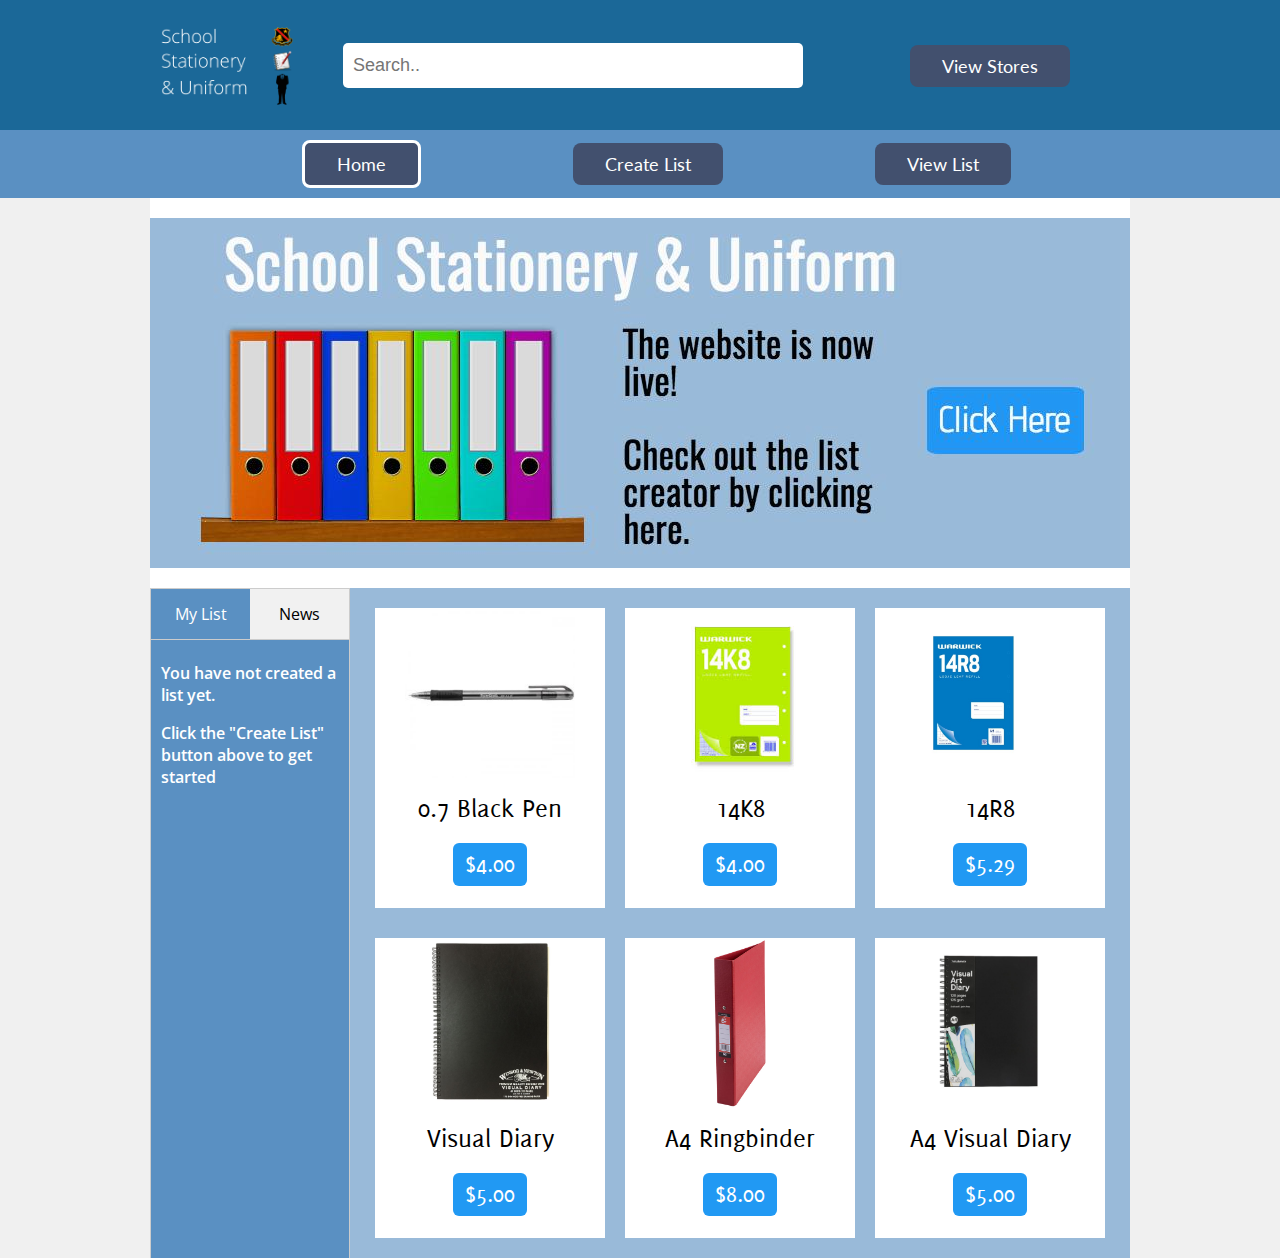
<file: index.html>
<!DOCTYPE html>
<html lang="en">
	<head>
		<meta charset="UTF-8" />
		<meta name="description" content="" />
		<meta name="keywords" content="" />
		<title> School Stationery & Uniform </title>
		<link rel="stylesheet" href="style.css" />
		<script type="text/javascript" src="https://ajax.googleapis.com/ajax/libs/jquery/2.1.3/jquery.min.js"></script>
		<script type="text/javascript" src="js/listTabs.js"></script>
		<script type="text/javascript" src="js/showStationery.js"></script>
	</head>
	<body>
			<header> 
				<div class="banner-elements">
					<img src="Images/logo.png" width="143px" height="90px"/>
					<form onsubmit="event.preventDefault(); getItems();" class="search">
						<input type="search" name="search" placeholder="Search.." id="search-text">
					</form>
					<button class="viewStores" onclick="location.href='viewStores.html'"> View Stores </button> 
				</div>
			</header>
			<nav>
				<ul>
					<li><button onclick="location.href='index.html'" style="border-color: white; 
					border-style: solid;"> Home </button></li>
					<li><button onclick="location.href='subjects.html'"> Create List </button></li>
					<li><button onclick="location.href='stationery.html'"> View List </button></li>
				</ul>
			</nav>
			<div id="main-content">
				<div id= "info-banner">
				</div>
				<div id="side-tab">
					<div id="tabs">
						<button class="tablink active" onclick="viewTab(event, 'my-list')">My List</button>
						<button class="tablink" onclick="viewTab(event, 'news')">News</button>
					</div>
					<div id="my-list" class="tab-content active">
						<div id="listText">
						<p>You have not created a list yet.</p>
						<p>Click the "Create List" button above to get started</p>
						</div>
						<button id="prevListPage" style="display: none">Prev Page</button>
						<button id="nextListPage" style="display: none">Next Page</button> 
					</div>
					<div id="news" class="tab-content">
						<p>The website is now live!</p>
						<p>Check out some of the current features by using the navigation above.</p>
					</div>
				</div>
				<div id="recommended-items">				
				</div>
			</div>
		<script>
			var listPage = 1;
			$(document).ready(function() {
            	$.ajax({
                type: "GET",
                url: "https://3mirvine.github.io/stationery/Lists/itemPrices.csv",
                dataType: "text",
                success: function(data) {homeItems(data); listPage = homeList(listPage);} 
            	})
			})
			$('#info-banner').click(function() {
				window.location.href = "subjects.html";
			})
			$('#nextListPage').click(function() {
				listPage = homeList(++listPage);
			})
			$('#prevListPage').click(function() {
				listPage = homeList(--listPage);
			})
			function getItems() {
				var search = document.getElementById("search-text");
				var searchItem = search.value;
				$.ajax({
                type: "GET",
                url: "https://3mirvine.github.io/stationery/Lists/itemPrices.csv",
                dataType: "text",
                success: function(data) {searchItems(data, searchItem);} 
            	})
			}
		</script>
	</body>
</html>
</file>
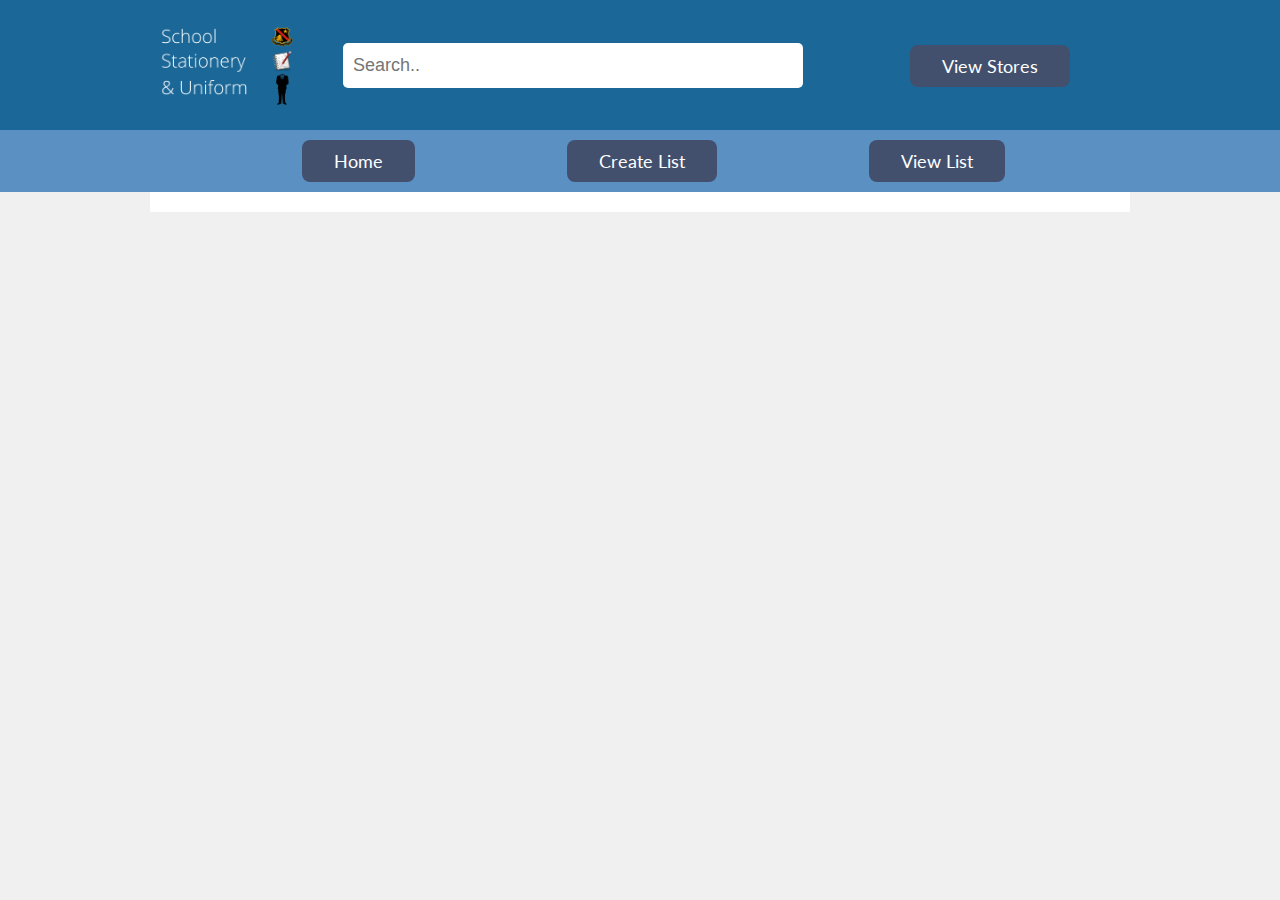
<file: searchResults.html>
<!DOCTYPE html>
<html lang="en">
	<head>
		<meta charset="UTF-8" />
		<meta name="description" content="" />
		<meta name="keywords" content="" />
		<title> School Stationery & Uniform </title>
		<link rel="stylesheet" href="style.css" />
		<script type="text/javascript" src="https://ajax.googleapis.com/ajax/libs/jquery/2.1.3/jquery.min.js"></script>
		<script type="text/javascript" src="js/showStationery.js"></script>
	</head>
	<body>
			<header> 
				<div class="banner-elements">
					<img src="Images/logo.png" width="143px" height="90px"/>
					<form onsubmit="event.preventDefault(); getItems();" class="search">
						<input type="search" name="search" placeholder="Search.." id="search-text">
					</form>
					<button class="viewStores" onclick="location.href='viewStores.html'"> View Stores </button> 
				</div>
			</header>
			<nav>
				<ul>
					<li><button onclick="location.href='index.html'">Home</button></li>
					<li><button onclick="location.href='subjects.html'"> Create List </button></li>
					<li><button onclick="location.href='stationery.html'"> View List </button></li>
				</ul>
			</nav>
			<div id="main-content">
			</div>
		<script>
			$(document).ready(function() {
				showSearch();
			})
			function getItems() {
				var search = document.getElementById("search-text");
				var searchItem = search.value;
				$.ajax({
                type: "GET",
                url: "https://3mirvine.github.io/stationery/Lists/itemPrices.csv",
                dataType: "text",
                success: function(data) {searchItems(data, searchItem);} 
            	})
			}
		</script>
	</body>
</html>
</file>
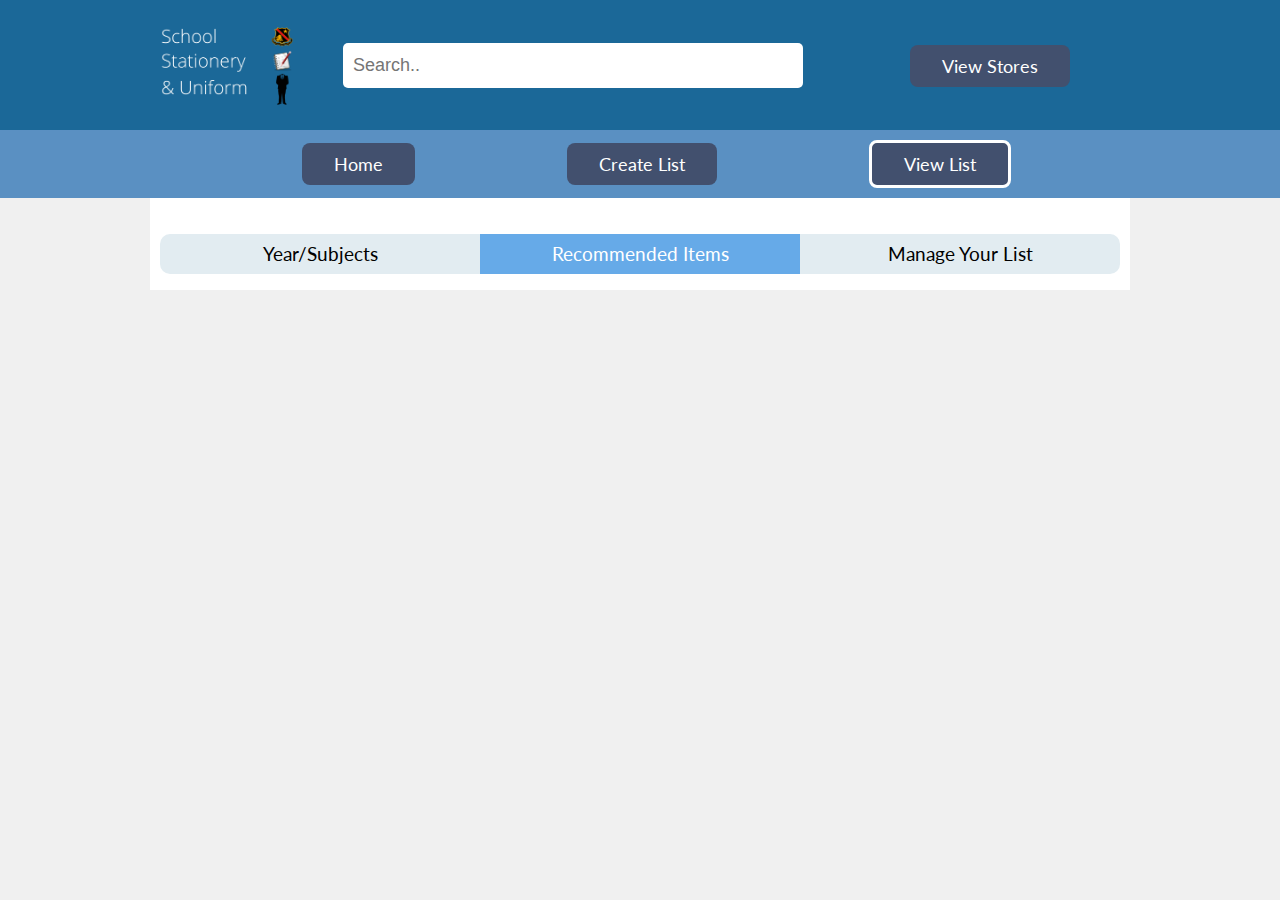
<file: stationery.html>
<!DOCTYPE html>
<html lang="en">
	<head>
		<meta charset="UTF-8" />
		<meta name="description" content="" />
		<meta name="keywords" content="" />
		<title> School Stationery & Uniform </title>
		<link rel="stylesheet" href="style.css" />
		<script type="text/javascript" src="https://ajax.googleapis.com/ajax/libs/jquery/2.1.3/jquery.min.js"></script>
		<script type="text/javascript" src ="js/showStationery.js"></script>
	</head>
	<body>
			<header> 
				<div class="banner-elements">
					<img src="Images/logo.png" width="143px" height="90px"/>
					<form onsubmit="event.preventDefault(); getItems();" class="search">
						<input type="search" name="search" placeholder="Search.." id="search-text">
					</form>
					<button class="viewStores" onclick="location.href='viewStores.html'"> View Stores </button> 
				</div>
			</header>
			<nav>
				<ul>
					<li><button onclick="location.href='index.html'"> Home </button></li>
					<li><button onclick="location.href='subjects.html'"> Create List </button></li>
					<li><button onclick="location.href='stationery.html'" style="border-color: white; 
					border-style: solid;"> View List </button></li>
				</ul>
			</nav>
			<div id="main-content">
				<div id="progress-bar">
					<ul>
						<li class="progress1">Year/Subjects</li>
						<li class="progress2 active">Recommended Items</li>
						<li class="progress3">Manage Your List</li>
					</ul>
				</div>
				<div id="stationeryItems">
				</div>
			</div>
		<script>
			$(document).ready(function() {
            	$.ajax({
                type: "GET",
                url: "https://3mirvine.github.io/stationery/Lists/itemPrices.csv",
                dataType: "text",
                success: function(data) {getPrices(data);}, 
            	})
			})
			function getItems() {
				var search = document.getElementById("search-text");
				var searchItem = search.value;
				$.ajax({
                type: "GET",
                url: "https://3mirvine.github.io/stationery/Lists/itemPrices.csv",
                dataType: "text",
                success: function(data) {searchItems(data, searchItem);} 
            	})
			}
		</script>
	</body>
</html>
</file>
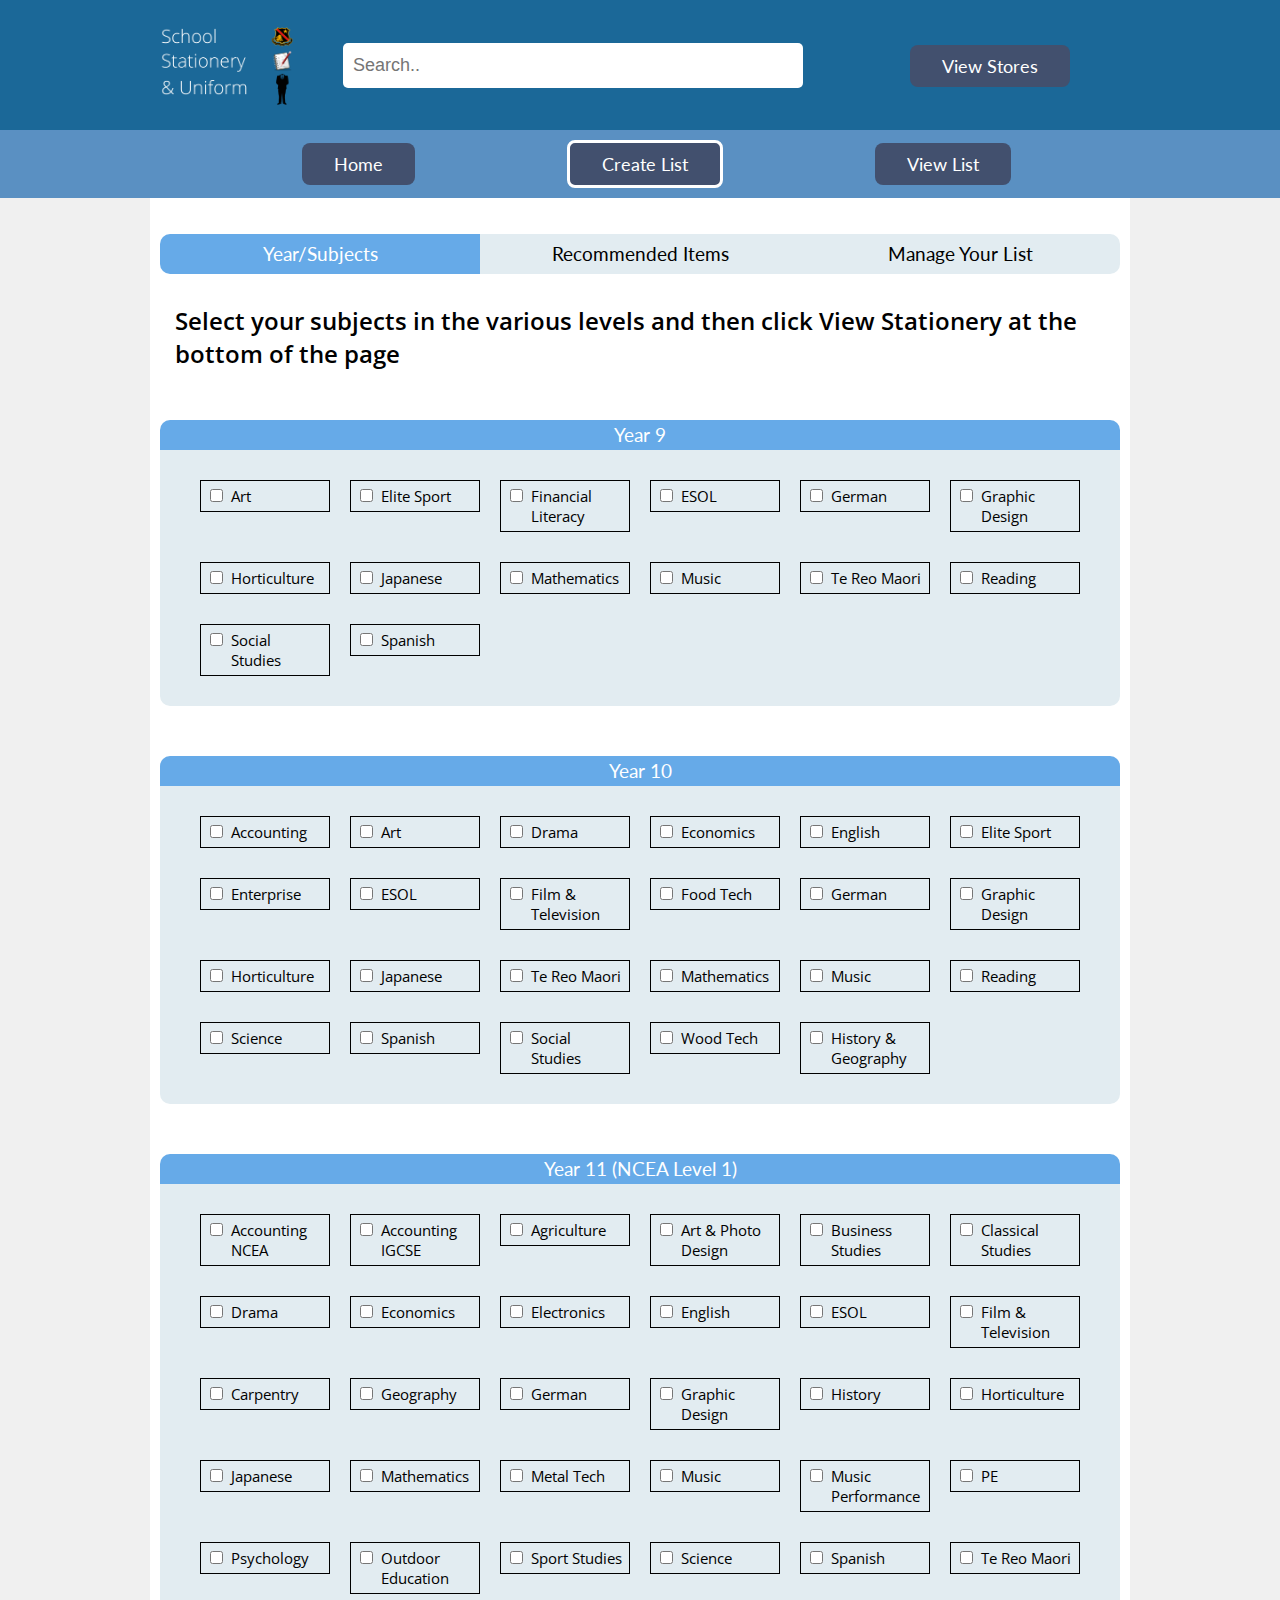
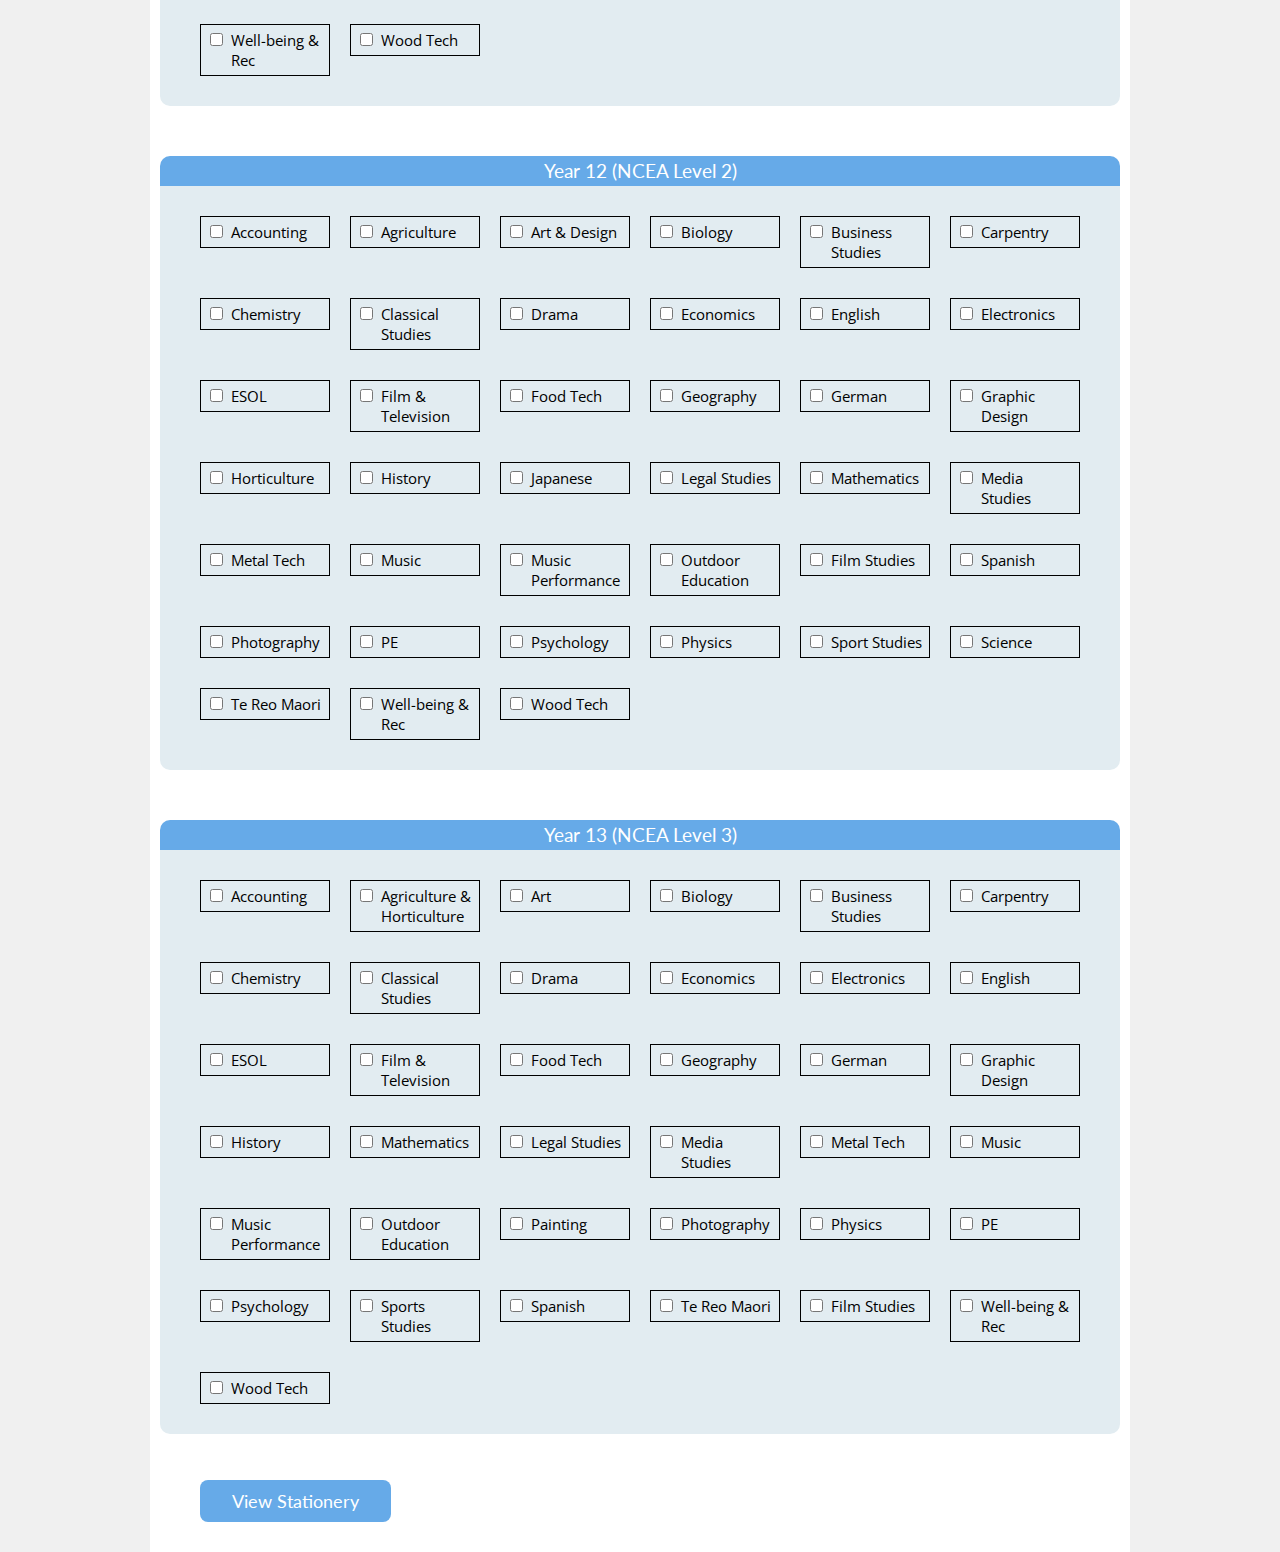
<file: subjects.html>
<!DOCTYPE html>
<html lang="en">
	<head>
		<meta charset="UTF-8" />
		<meta name="description" content="" />
		<meta name="keywords" content="" />
		<title> School Stationery & Uniform </title>
		<link rel="stylesheet" href="style.css" />
		<script type="text/javascript" src="https://ajax.googleapis.com/ajax/libs/jquery/2.1.3/jquery.min.js"></script>
		<script type="text/javascript" src="js/readStationery.js"></script>
		<script type="text/javascript" src ="js/showStationery.js"></script>
	</head>
	<body>
			<header> 
				<div class="banner-elements">
					<img src="Images/logo.png" width="143px" height="90px"/>
					<form onsubmit="event.preventDefault(); getItems();" class="search">
						<input type="search" name="search" placeholder="Search.." id="search-text">
					</form>
					<button class="viewStores" onclick="location.href='viewStores.html'"> View Stores </button> 
				</div>
			</header>
			<nav>
				<ul>
					<li><button onclick="location.href='index.html'"> Home </button></li>
					<li><button onclick="location.href='subjects.html'" style="border-color: white; 
					border-style: solid;"> Create List </button></li>
					<li><button onclick="location.href='stationery.html'"> View List </button></li>
				</ul>
			</nav>
			<div id="main-content">
				<div id="progress-bar">
					<ul>
						<li class="progress1 active">Year/Subjects</li>
						<li class="progress2">Recommended Items</li>
						<li class="progress3">Manage Your List</li>
					</ul>
				</div>
					<ul class="stationery">
						<li class="statFinder">Select your subjects in the various levels and then click View Stationery at the bottom of the page</li>
						<li class="year-level">Year 9</li>
						<li id="year9" class="subject-list"></li>
						<li class="year-level">Year 10</li>
						<li id="year10" class="subject-list"></li>
						<li class="year-level">Year 11 (NCEA Level 1)</li>
						<li id="year11" class="subject-list"></li>
						<li class="year-level">Year 12 (NCEA Level 2)</li>
						<li id="year12" class="subject-list"></li>
						<li class="year-level">Year 13 (NCEA Level 3)</li>
						<li id="year13" class="subject-list"></li>
					</ul>
				<button id="getStationery">View Stationery</button>
			</div>
		<script>
			$(document).ready(function() {
				openSubjectList();
			})
			$('#getStationery').click(function() {
				idSubjects();
				window.location.href = "stationery.html";
			})
			function getItems() {
				var search = document.getElementById("search-text");
				var searchItem = search.value;
				$.ajax({
                type: "GET",
                url: "https://3mirvine.github.io/stationery/Lists/itemPrices.csv",
                dataType: "text",
                success: function(data) {searchItems(data, searchItem);} 
            	})
			}
		</script>
	</body>
</html>
</file>
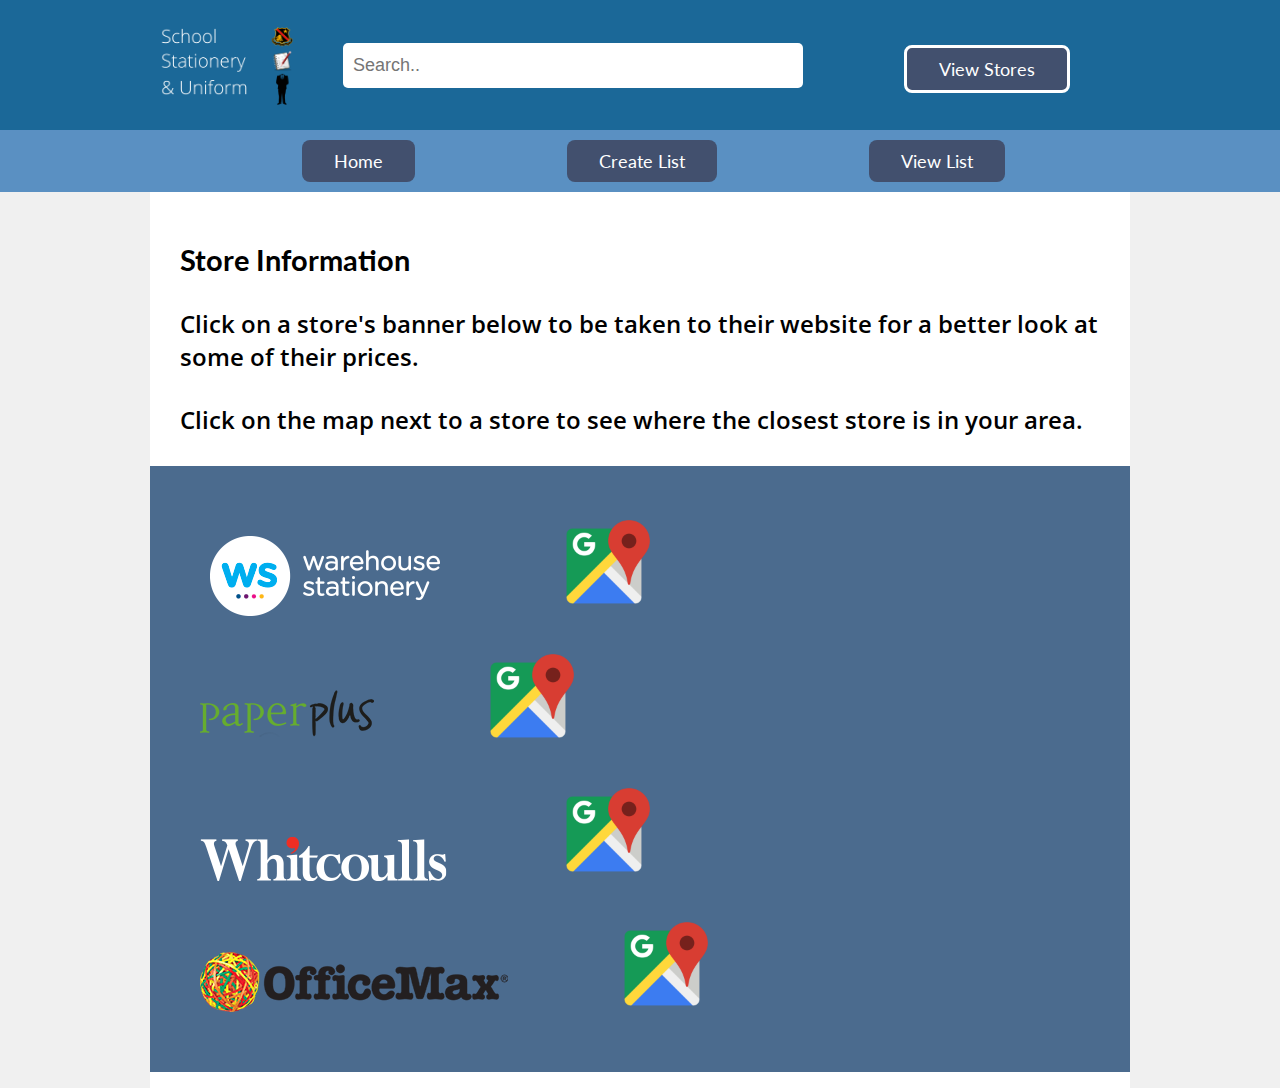
<file: viewStores.html>
<!DOCTYPE html>
<html lang="en">
	<head>
		<meta charset="UTF-8" />
		<meta name="description" content="" />
		<meta name="keywords" content="" />
		<title> School Stationery & Uniform </title>
		<link rel="stylesheet" href="style.css" />
		<script type="text/javascript" src="https://ajax.googleapis.com/ajax/libs/jquery/2.1.3/jquery.min.js"></script>
		<script type="text/javascript" src="js/showStationery.js"></script>
	</head>
	<body>
			<header> 
				<div class="banner-elements">
					<img src="Images/logo.png" width="143px" height="90px"/>
					<form onsubmit="event.preventDefault(); getItems();" class="search">
						<input type="search" name="search" placeholder="Search.." id="search-text">
					</form>
					<button class="viewStores" onclick="location.href='viewStores.html'" style="border-color: white; 
					border-style: solid;"> View Stores </button> 
				</div>
			</header>
			<nav>
				<ul>
					<li><button onclick="location.href='index.html'">Home</button></li>
					<li><button onclick="location.href='subjects.html'"> Create List </button></li>
					<li><button onclick="location.href='stationery.html'"> View List </button></li>
				</ul>
			</nav>
			<div id="main-content">
				<h1 class="storesHeader">Store Information</h1>
				<p class="storeInfo">Click on a store's banner below to be taken to their website for a better look at some of their prices.</p>
				<p class="storeInfo">Click on the map next to a store to see where the closest store is in your area.</p>
				<ul class="storeLinks">
					<li class="storePages"><a href="https://www.warehousestationery.co.nz/school-supplies"><img src="Images/wsl-logo.png"></a>
					<a href="https://www.google.co.nz/maps/search/warehouse+stationery"><img src="Images/map.png" class="mapImg"></a></li>
					<li class="storePages"><a href="https://www.paperplus.co.nz/stationery"><img src="Images/paperplus.png"></a>
					<a href="https://www.google.co.nz/maps/search/paperplus"><img src="Images/map.png" class="mapImg"></a></li>
					<li class="storePages"><a href="https://www.whitcoulls.co.nz/stationery"><img src="Images/whitcoulls.png"></a>
					<a href="https://www.google.co.nz/maps/search/whitcoulls"><img src="Images/map.png" class="mapImg"></a></li>
					<li class="storePages"><a href="https://www.officemax.co.nz/School-Supplies"><img src="Images/officemax.png"></a>
					<a href="https://www.google.co.nz/maps/search/officemax"><img src="Images/map.png" class="mapImg"></a></li>
				</ul>
			</div>
			<script>
				function getItems() {
					var search = document.getElementById("search-text");
					var searchItem = search.value;
					$.ajax({
                		type: "GET",
                		url: "https://3mirvine.github.io/stationery/itemPrices.csv",
                		dataType: "text",
                		success: function(data) {searchItems(data, searchItem);} 
            		})
				}
			</script>
	</body>
</html>
</file>
<file: style.css>
@import url('https://fonts.googleapis.com/css?family=Lato');
@import url('https://fonts.googleapis.com/css?family=Open+Sans');

@font-face {
    font-family: 'deliciousroman';
    src: url('Fonts/delicious-roman-webfont.woff2') format('woff2'),
         url('Fonts/delicious-roman-webfont.woff') format('woff');
    font-weight: normal;
    font-style: normal;
}

html
{
	background-color:#f0f0f0;
}

body
{
	margin:0px;
}

header
{
	width:100%;
	height:100px;
	background-color:#1b6898;
	padding-top:15px;
	padding-bottom:15px;
}

.banner-elements 
{
	margin: 0 auto;
	height:100px;
	width:980px;
	position: relative;
}

.banner-elements img
{
	margin-top:5px;
}

.viewStores
{
	float: right;
	margin-top: 30px;
	margin-right: 60px;
}

.search
{
	display: inline-block;
	position: absolute;
	top: 28px;
	margin-left:50px;
}

#search-text
{
	border-radius:5px;
	border:none;
	height:45px;
	width:460px;
	font-size:18px;
	padding: 5px 10px;
}

#searchQuery
{
	font-family: 'Open Sans';
	font-size: 18pt;
	margin: 30px;
}

.searchUl
{
	background-color: #e2ecf1;
}
.searchItems
{
	display: inline-block;
	background-color: #fff;
	margin: 10px;
}

.searchItemName
{
	margin: 0px;
	text-align: center;
	font-family: 'deliciousroman';
	font-size: 18pt;
}

.searchItemPrice
{
	margin: 10px 0px;
	text-align: center;
	font-family: 'deliciousroman';
	font-size: 14pt;
}

#nullResults
{
	font-family: 'Open Sans';
	font-size: 14pt;
	margin: 30px;
}

nav
{
	width:100%;
	font-size:0px;
	background-color:#5a90c2;
}

nav ul
{
	width:980px;
	margin: 0 auto;
	padding: 10px 0px;
}

nav li
{
	display: inline-block;
	margin-left:152px;
	
}

nav button, .banner-elements button
{
	background-color: #42506e;
    border: none;
    color: #fff;
    padding: 10px 32px;
    text-align: center;
    text-decoration: none;
    font-size: 18px;
	border-radius:8px;
	cursor:pointer;
	font-family: 'Lato';
}

#main-content
{
	width:980px;
	margin: 0 auto;
	background-color: #fff;
	padding-top:20px;
	overflow:hidden;
}
#info-banner
{
	background-image: url("Images/Banner.jpg");
	background-repeat: no-repeat;
	width: auto;
	height: 350px;
	margin-bottom:20px;
	cursor: pointer;
}

#side-tab
{
	background-color:#fff;
	width:200px;
	height:670px;
	float:left;
}

#tabs
{
	overflow:hidden;
	border: 1px solid #ccc;
	background-color: #f1f1f1;
}

#tabs button
{
	background-color: inherit;
    float: left;
    border: none;
    outline: none;
	cursor:pointer;
	padding: 14px 16px;
	transition:0.3s;
	width:99px;
}

#tabs button.active
{
	background-color:#5a90c2;
	color:#fff;
}

.tab-content
{
	display:none;
	padding: 6px 10px;
    border: 1px solid #ccc;
    border-top: none;
	height:708px;
	font-family: 'Open Sans';
	font-weight: 600;
}

.tab-content.active
{
	display:block;
	background-color:#5a90c2;
	color:#fff;
}

.tablink
{
	font-family: 'Open Sans';
	font-size:12pt;
}

#prevListPage
{
	margin-right: 5px;
}

#prevListPage, #nextListPage
{
	margin-top: 10px;
	background-color: #42506e;
    border: none;
    color: #fff;
    padding: 4px 12px;
    text-align: center;
    text-decoration: none;
    font-size: 10pt;
	border-radius:4px;
	cursor:pointer;
	font-family: 'Lato';
}

#homeListUl
{
	padding: 0px;
}

.homeListItem
{
	display: inline;
}

.homeListText
{
	margin-top: 10px;
}

#recommended-items
{
	width:780px;
	background-color:#99bad9;
	padding-bottom:10px;
	float:left;
	overflow:hidden;
}

.homeItemRows
{
	margin: 0px;
	padding-left: 25px;
	padding-top: 20px;
}

.homeItems
{
	display: inline-block;
	width: 230px;
	height: 300px;
	background-color: #fff;
	margin-right: 20px;
	margin-bottom: 10px;
	text-align: center;
}

.homeItemImage
{
	display: block;
	margin-left: auto;
	margin-right: auto;
}

.homeItemName
{
	font-family: 'deliciousroman';
	font-size: 20pt;
	margin-top: 15px;
	margin-bottom: 20px;
	text-align: center;
}

.homeItemPrice
{
	font-family: 'deliciousroman';
	font-size: 18pt;
	margin-top: 0px;
	display: inline-block;
	border-radius: 6px;
	padding: 8px 12px;
	background-color: #2199f3;
	text-align: center;
	color: #fff;
}

#progress-bar ul
{
	display:table;
	padding-left:10px;
}

#progress-bar li
{
	display:table-cell;
	vertical-align:middle;
	text-align:center;
	width:320px;
	height:40px;
	background-color:#e2ecf1;
	font-family: 'Lato';
	font-size: 14pt;
}

#progress-bar .active
{
	background-color: #66aae8;
	color:#fff;
}

.progress1
{
	border-top-left-radius:10px;
	border-bottom-left-radius:10px;
}

.progress3
{
	border-top-right-radius:10px;
	border-bottom-right-radius:10px;
}

.stationery
{
	list-style:none;
	padding-left: 10px;
}

.statFinder
{
	font-family: 'Open Sans';
	font-size: 18pt;
	font-weight: 600;
	margin: 30px 15px;
}

.year-level
{
	vertical-align: middle;
	text-align: center;
	width: 960px;
	height: 30px;
	background-color: #66aae8;
	color: #fff;
	border-radius: 10px 10px 0px 0px;
	margin-top: 50px;
	line-height: 30px;
	font-family: 'Lato';
	font-size: 14pt;
}

.subject-list
{
	width: 900px;
	background-color: #e2ecf1;
	border-radius: 0px 0px 10px 10px;
	padding: 10px 20px 30px 40px;
}

.subjectRows
{
	padding: 0px;
	margin-top: 30px;
}

.subjectRow0
{
	margin-top: 20px;
}

.subjects
{
	display: inline-table;
	margin-right: 20px;
	width: 118px;
	border: 1px solid;
	padding: 5px;
	font-family: 'Open Sans';
	font-size: 11pt;
}

.checkboxLabel
{
	margin-left: 25px;
}

#getStationery
{
	background-color: #66aae8;
    border: none;
    color: #fff;
    padding: 10px 32px;
    text-align: center;
    text-decoration: none;
    font-size: 18px;
	border-radius:8px;
	cursor:pointer;
	font-family: 'Lato';
	margin: 30px 50px;
}

.yearHeader
{
	font-family: 'Lato';
	font-size: 22pt;
	margin: 30px;
}
.subjectUl
{
	background-color: #e2ecf1;
	padding-top: 10px;
	margin-top: 20px;
}

.subjectHeader
{
	font-family: 'deliciousroman';
	font-size: 22pt;
	margin: 10px 0px;
}
.stationeryTile
{
	display: inline-block;
	width: 170px;
	height: 270px;
	background-color: #fff;
	margin-right: 10px;
	margin-bottom: 20px;
	vertical-align: middle;
}

.stationeryName
{
	margin: 0px;
	text-align: center;
	font-family: 'deliciousroman';
	font-size: 18pt;
}

.stationeryPrice
{
	margin: 10px 0px;
	text-align: center;
	font-family: 'deliciousroman';
	font-size: 14pt;
}

.storesHeader
{
	font-family: 'Lato';
	font-size: 22pt;
	margin: 30px;
}

.storeInfo
{
	font-family: 'Open Sans';
	font-size: 18pt;
	font-weight: 600;
	margin: 30px;
}
.storeLinks
{
	background-color: #4b6b8e;
	padding: 20px;
}

.storePages
{
	display: block;
	margin: 30px;
}

.mapImg
{
	width: 100px;
	margin-left: 100px;
}
</file>
